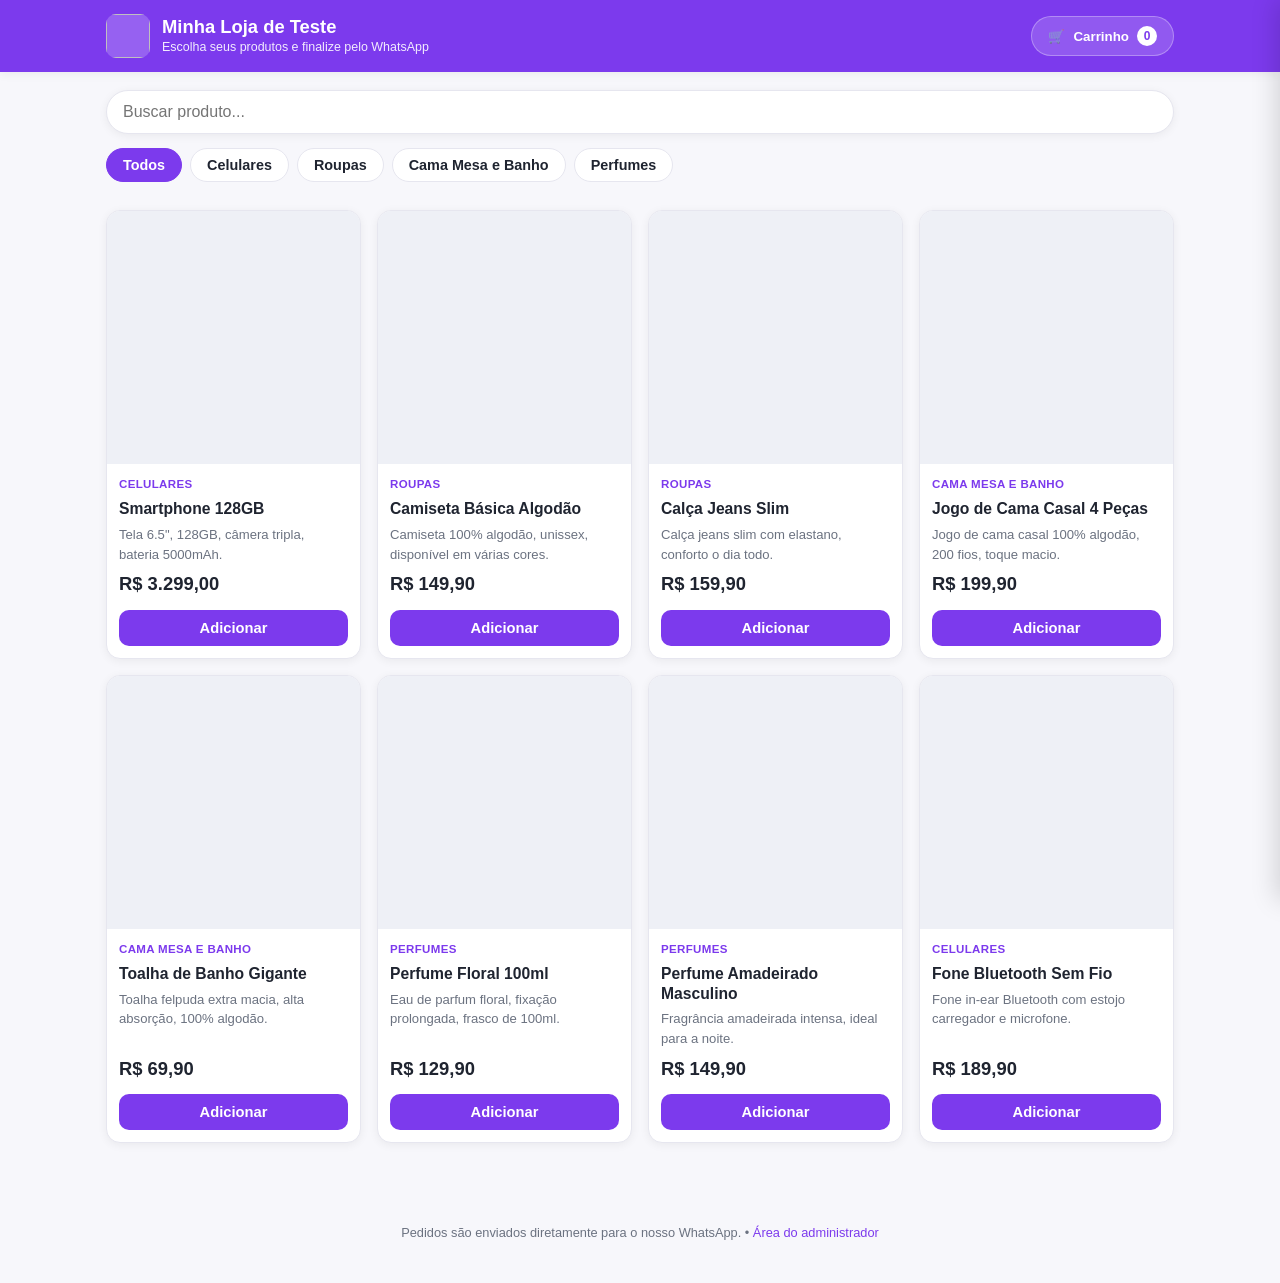
<file: index.html>
<!DOCTYPE html>
<html lang="pt-BR">
<head>
  <meta charset="UTF-8">
  <meta name="viewport" content="width=device-width, initial-scale=1.0">
  <title>Catálogo</title>
  <meta name="description" content="Catálogo de produtos — escolha e finalize seu pedido pelo WhatsApp.">
  <link rel="stylesheet" href="css/styles.css">
</head>
<body>
  <header class="site-header">
    <div class="header-inner">
      <div class="brand">
        <img id="storeLogo" alt="" hidden>
        <div class="brand-text">
          <h1 id="storeName">Minha Loja</h1>
          <p id="storeTagline">Escolha seus produtos e finalize pelo WhatsApp</p>
        </div>
      </div>
      <button class="cart-button" id="openCart" aria-label="Abrir carrinho">
        🛒 <span>Carrinho</span>
        <span class="cart-count" id="cartCount">0</span>
      </button>
    </div>
  </header>

  <div class="toolbar">
    <input type="search" class="search-box" id="search" placeholder="Buscar produto..." aria-label="Buscar produto">
    <div class="categories" id="categories"></div>
  </div>

  <main class="products" id="products"></main>

  <p class="footer-note">
    Pedidos são enviados diretamente para o nosso WhatsApp. •
    <a href="admin.html">Área do administrador</a>
  </p>

  <!-- Carrinho -->
  <div class="overlay" id="overlay"></div>
  <aside class="drawer" id="cartDrawer" aria-label="Carrinho de compras">
    <div class="drawer-header">
      <h2>Seu pedido</h2>
      <button class="icon-btn" id="closeCart" aria-label="Fechar">&times;</button>
    </div>
    <div class="cart-items" id="cartItems"></div>
    <div class="drawer-footer" id="cartFooter" hidden>
      <div class="total-row">
        <span>Total</span>
        <span id="cartTotal">R$ 0,00</span>
      </div>
      <div class="checkout-fields">
        <input type="text" id="custName" placeholder="Seu nome *" autocomplete="name">
        <input type="tel" id="custPhone" placeholder="Seu telefone (WhatsApp)" autocomplete="tel">
        <textarea id="custAddress" placeholder="Endereço de entrega / observações"></textarea>
      </div>
      <button class="whatsapp-btn" id="checkout">
        <span>📲</span> Enviar pedido no WhatsApp
      </button>
    </div>
  </aside>

  <div class="toast" id="toast"></div>

  <script src="js/config.js"></script>
  <script src="js/products.js"></script>
  <script src="js/store.js"></script>
</body>
</html>
</file>
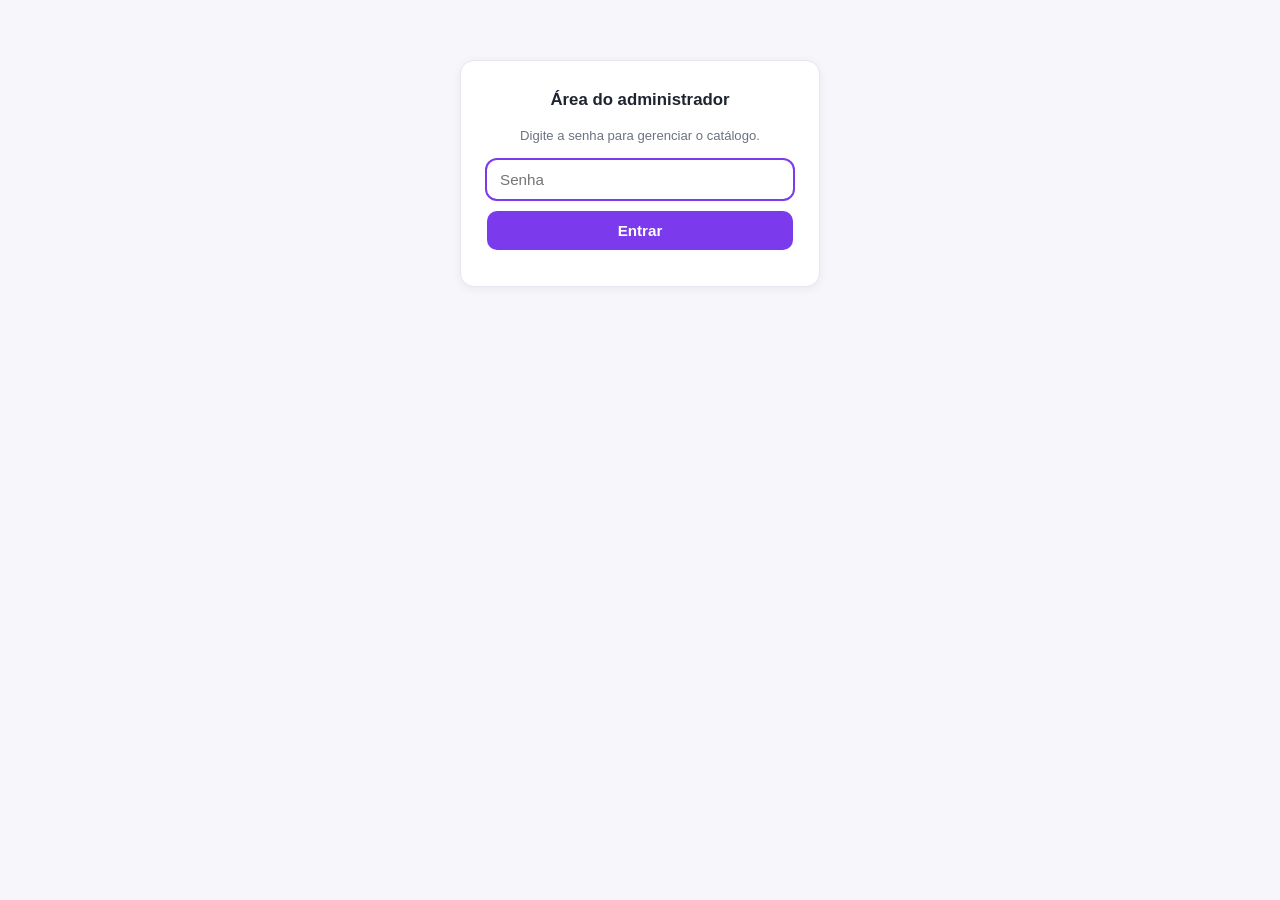
<file: admin.html>
<!DOCTYPE html>
<html lang="pt-BR">
<head>
  <meta charset="UTF-8">
  <meta name="viewport" content="width=device-width, initial-scale=1.0">
  <title>Administração — Catálogo</title>
  <link rel="stylesheet" href="css/styles.css">
  <style>
    .admin-wrap { max-width: 900px; margin: 0 auto; padding: 16px; }
    .admin-header {
      background: var(--primary); color: #fff; padding: 16px;
      display: flex; align-items: center; gap: 12px;
    }
    .admin-header h1 { font-size: 1.15rem; }
    .admin-header .spacer { margin-left: auto; }
    .admin-header a, .admin-header button {
      color: #fff; background: rgba(255,255,255,.16);
      border: 1px solid rgba(255,255,255,.3); border-radius: 999px;
      padding: 8px 14px; font-weight: 600; text-decoration: none; font-size: .88rem;
    }
    .panel {
      background: var(--surface); border: 1px solid var(--border);
      border-radius: var(--radius); box-shadow: var(--shadow);
      padding: 18px; margin-bottom: 18px;
    }
    .panel h2 { font-size: 1.05rem; margin-bottom: 14px; }
    .panel h2 .hint { font-weight: 400; font-size: .82rem; color: var(--muted); display: block; margin-top: 2px; }
    .field { margin-bottom: 12px; }
    .field label { display: block; font-size: .85rem; font-weight: 600; margin-bottom: 5px; }
    .field input, .field textarea, .field select {
      width: 100%; padding: 10px 12px; border: 1px solid var(--border);
      border-radius: 10px; font-size: .95rem; font-family: inherit; background: #fff;
    }
    .field input:focus, .field textarea:focus, .field select:focus { outline: 2px solid var(--primary); border-color: transparent; }
    .field textarea { resize: vertical; min-height: 64px; }
    .grid-2 { display: grid; grid-template-columns: 1fr 1fr; gap: 12px; }
    .row-inline { display: flex; align-items: center; gap: 8px; }
    .row-inline input[type=checkbox] { width: auto; }
    .btn {
      background: var(--primary); color: #fff; border: none;
      border-radius: 10px; padding: 11px 18px; font-weight: 700; font-size: .95rem;
    }
    .btn:hover { background: var(--primary-dark); }
    .btn.secondary { background: #eef0f6; color: var(--text); }
    .btn.secondary:hover { background: #e2e5ef; }
    .btn.danger { background: var(--danger); }
    .btn.ghost { background: transparent; color: var(--primary); border: 1px solid var(--primary); }
    .btn-row { display: flex; gap: 10px; flex-wrap: wrap; }
    .prod-list { display: flex; flex-direction: column; gap: 10px; }
    .prod-row {
      display: flex; align-items: center; gap: 12px;
      border: 1px solid var(--border); border-radius: 12px; padding: 10px;
    }
    .prod-row img { width: 52px; height: 52px; border-radius: 8px; object-fit: cover; background: #eef0f6; flex: 0 0 auto; }
    .prod-row .p-info { flex: 1; min-width: 0; }
    .prod-row .p-info strong { display: block; font-size: .95rem; white-space: nowrap; overflow: hidden; text-overflow: ellipsis; }
    .prod-row .p-info small { color: var(--muted); }
    .prod-row .p-actions { display: flex; gap: 6px; flex: 0 0 auto; }
    .prod-row .p-actions button { border: 1px solid var(--border); background: #fff; border-radius: 8px; padding: 6px 10px; font-size: .82rem; font-weight: 600; }
    .prod-row.is-out { opacity: .6; }
    .tag-out { color: var(--danger); font-weight: 700; font-size: .78rem; }
    .img-preview { width: 72px; height: 72px; border-radius: 10px; object-fit: cover; background: #eef0f6; margin-top: 8px; }
    .note { font-size: .82rem; color: var(--muted); }
    .note.warn { color: #b45309; }
    .modal-overlay {
      position: fixed; inset: 0; background: rgba(0,0,0,.45);
      display: none; align-items: center; justify-content: center; z-index: 100; padding: 16px;
    }
    .modal-overlay.open { display: flex; }
    .modal {
      background: var(--surface); border-radius: var(--radius);
      width: min(560px, 100%); max-height: 90vh; overflow-y: auto; padding: 20px;
    }
    .modal h3 { margin-bottom: 14px; }
    /* Gate */
    .gate { max-width: 360px; margin: 60px auto; text-align: center; }
    .gate .panel { padding: 26px; }
    .hidden { display: none !important; }
    @media (max-width: 560px) { .grid-2 { grid-template-columns: 1fr; } }
  </style>
</head>
<body>
  <!-- Tela de senha -->
  <div id="gate" class="gate">
    <div class="panel">
      <h2>Área do administrador</h2>
      <p class="note" style="margin-bottom:14px;">Digite a senha para gerenciar o catálogo.</p>
      <div class="field">
        <input type="password" id="gatePass" placeholder="Senha" autocomplete="current-password">
      </div>
      <button class="btn" id="gateBtn" style="width:100%;">Entrar</button>
      <p class="note" id="gateMsg" style="margin-top:10px;"></p>
    </div>
  </div>

  <!-- App -->
  <div id="app" class="hidden">
    <header class="admin-header">
      <h1>🛠️ Administração do Catálogo</h1>
      <span class="spacer"></span>
      <a href="index.html" target="_blank">Ver loja ↗</a>
      <button id="logoutBtn">Sair</button>
    </header>

    <div class="admin-wrap">

      <!-- Configurações da loja -->
      <section class="panel">
        <h2>Configurações da loja
          <span class="hint">Nome, WhatsApp e aparência. Lembre de Publicar depois de alterar.</span>
        </h2>
        <div class="grid-2">
          <div class="field">
            <label for="cfgName">Nome da loja</label>
            <input type="text" id="cfgName" placeholder="Minha Loja">
          </div>
          <div class="field">
            <label for="cfgWhats">WhatsApp (com DDI 55)</label>
            <input type="text" id="cfgWhats" placeholder="5511999998888" inputmode="numeric">
          </div>
        </div>
        <div class="field">
          <label for="cfgTagline">Frase do topo</label>
          <input type="text" id="cfgTagline" placeholder="Escolha seus produtos e finalize pelo WhatsApp">
        </div>
        <div class="field">
          <label for="cfgGreeting">Saudação do pedido (início da mensagem no WhatsApp)</label>
          <input type="text" id="cfgGreeting" placeholder="Olá! Gostaria de fazer o seguinte pedido:">
        </div>
        <div class="grid-2">
          <div class="field">
            <label for="cfgColor">Cor principal</label>
            <input type="color" id="cfgColor" value="#7c3aed" style="height:44px;padding:4px;">
          </div>
          <div class="field">
            <label for="cfgLogo">Logo (URL — opcional)</label>
            <input type="text" id="cfgLogo" placeholder="https://...">
          </div>
        </div>
        <p class="note">O número do WhatsApp deve ter só dígitos: 55 (Brasil) + DDD + número. Ex.: <strong>5511987654321</strong>.</p>
      </section>

      <!-- Produtos -->
      <section class="panel">
        <h2>Produtos
          <span class="hint">Adicione, edite ou remova. As alterações só vão para a loja após Publicar.</span>
        </h2>
        <div class="btn-row" style="margin-bottom:14px;">
          <button class="btn" id="addProdBtn">+ Novo produto</button>
        </div>
        <div class="prod-list" id="prodList"></div>
      </section>

      <!-- Publicar -->
      <section class="panel">
        <h2>Publicar alterações
          <span class="hint">Baixe os arquivos atualizados e substitua-os no site para publicar.</span>
        </h2>
        <div class="btn-row">
          <button class="btn" id="publishBtn">⬇️ Publicar / Exportar</button>
          <button class="btn secondary" id="importBtn">Importar arquivos</button>
        </div>
        <p class="note" style="margin-top:12px;">
          Ao clicar em <strong>Publicar</strong>, dois arquivos serão baixados:
          <strong>products.js</strong> e <strong>config.js</strong>. Substitua-os na pasta
          <strong>js/</strong> do seu site (commit/push no GitHub) para atualizar o catálogo.
          Veja o passo a passo no <a href="README.md" target="_blank">README</a>.
        </p>
        <input type="file" id="importFile" accept=".js" multiple class="hidden">
      </section>

      <!-- Publicar direto no GitHub -->
      <section class="panel">
        <h2>Publicar direto no GitHub (opcional)
          <span class="hint">Envie as alterações direto para o repositório, sem baixar arquivos.</span>
        </h2>
        <div class="grid-2">
          <div class="field">
            <label for="ghRepo">Repositório (usuário/repo)</label>
            <input type="text" id="ghRepo" placeholder="leandro693/catalogo-produtos" autocomplete="off">
          </div>
          <div class="field">
            <label for="ghBranch">Branch (ramo que o site usa)</label>
            <input type="text" id="ghBranch" placeholder="main" autocomplete="off">
          </div>
        </div>
        <div class="field">
          <label for="ghToken">Token do GitHub (com permissão Contents: Read and write)</label>
          <input type="password" id="ghToken" placeholder="github_pat_..." autocomplete="off">
        </div>
        <div class="row-inline" style="margin-bottom:12px;">
          <input type="checkbox" id="ghRemember" checked>
          <label for="ghRemember" style="margin:0;">Lembrar o token neste navegador</label>
        </div>
        <div class="btn-row">
          <button class="btn" id="publishGhBtn">🚀 Publicar direto no GitHub</button>
        </div>
        <p class="note" id="ghStatus" style="margin-top:12px;" aria-live="polite"></p>
        <p class="note warn" style="margin-top:8px;">
          ⚠️ O token dá acesso de escrita ao repositório. Ele fica salvo <strong>só neste navegador</strong>
          — nunca é enviado para o site nem gravado no catálogo. Use um <strong>token fine-grained</strong>
          limitado a este repositório. Passo a passo de como criar no
          <a href="GUIA.md" target="_blank">GUIA</a>.
        </p>
      </section>

    </div>
  </div>

  <!-- Modal produto -->
  <div class="modal-overlay" id="prodModal">
    <div class="modal">
      <h3 id="modalTitle">Novo produto</h3>
      <input type="hidden" id="fId">
      <div class="field">
        <label for="fName">Nome *</label>
        <input type="text" id="fName" placeholder="Ex.: Camiseta Básica">
      </div>
      <div class="grid-2">
        <div class="field">
          <label for="fCategory">Categoria</label>
          <input type="text" id="fCategory" list="catList" placeholder="Ex.: Roupas">
          <datalist id="catList"></datalist>
        </div>
        <div class="field">
          <label for="fPrice">Preço (R$) *</label>
          <input type="number" id="fPrice" step="0.01" min="0" placeholder="0,00" inputmode="decimal">
        </div>
      </div>
      <div class="field">
        <label for="fDesc">Descrição</label>
        <textarea id="fDesc" placeholder="Descrição curta do produto"></textarea>
      </div>
      <div class="field">
        <label for="fImage">Imagem (cole uma URL ou envie um arquivo)</label>
        <input type="text" id="fImage" placeholder="https://...">
        <div class="row-inline" style="margin-top:8px;">
          <input type="file" id="fImageFile" accept="image/*">
        </div>
        <img id="fImagePreview" class="img-preview hidden" alt="">
        <p class="note warn hidden" id="imgWarn">Imagem grande — considere usar uma URL para o catálogo não ficar pesado.</p>
      </div>
      <div class="row-inline" style="margin-bottom:12px;">
        <input type="checkbox" id="fAvailable" checked>
        <label for="fAvailable" style="margin:0;">Disponível para venda</label>
      </div>
      <div class="row-inline" style="margin-bottom:18px;">
        <input type="checkbox" id="fFeatured">
        <label for="fFeatured" style="margin:0;">Produto em destaque</label>
      </div>
      <div class="btn-row">
        <button class="btn" id="saveProdBtn">Salvar produto</button>
        <button class="btn secondary" id="cancelProdBtn">Cancelar</button>
      </div>
    </div>
  </div>

  <div class="toast" id="toast"></div>

  <script src="js/config.js"></script>
  <script src="js/products.js"></script>
  <script src="js/admin.js"></script>
</body>
</html>
</file>
<file: css/styles.css>
/* ===== Base / Reset ===== */
:root {
  --primary: #7c3aed;
  --primary-dark: #5b21b6;
  --bg: #f7f7fb;
  --surface: #ffffff;
  --text: #1f2430;
  --muted: #6b7280;
  --border: #e6e6ef;
  --success: #16a34a;
  --danger: #dc2626;
  --shadow: 0 2px 10px rgba(0, 0, 0, 0.06);
  --radius: 14px;
}

* { box-sizing: border-box; margin: 0; padding: 0; }

body {
  font-family: -apple-system, BlinkMacSystemFont, "Segoe UI", Roboto, Helvetica, Arial, sans-serif;
  background: var(--bg);
  color: var(--text);
  line-height: 1.5;
  -webkit-font-smoothing: antialiased;
}

img { max-width: 100%; display: block; }
button { font-family: inherit; cursor: pointer; }
a { color: inherit; }

/* ===== Header ===== */
.site-header {
  position: sticky;
  top: 0;
  z-index: 40;
  background: var(--primary);
  color: #fff;
  box-shadow: var(--shadow);
}
.site-header .header-inner {
  max-width: 1100px;
  margin: 0 auto;
  padding: 14px 16px;
  display: flex;
  align-items: center;
  gap: 12px;
}
.brand { display: flex; align-items: center; gap: 12px; min-width: 0; }
.brand img { width: 44px; height: 44px; border-radius: 10px; object-fit: cover; background: rgba(255,255,255,.2); }
.brand-text { min-width: 0; }
.brand-text h1 { font-size: 1.15rem; line-height: 1.2; white-space: nowrap; overflow: hidden; text-overflow: ellipsis; }
.brand-text p { font-size: .78rem; opacity: .9; white-space: nowrap; overflow: hidden; text-overflow: ellipsis; }

.cart-button {
  margin-left: auto;
  position: relative;
  background: rgba(255,255,255,.16);
  border: 1px solid rgba(255,255,255,.3);
  color: #fff;
  border-radius: 999px;
  padding: 9px 16px;
  font-weight: 600;
  display: flex;
  align-items: center;
  gap: 8px;
  white-space: nowrap;
}
.cart-button:hover { background: rgba(255,255,255,.26); }
.cart-count {
  background: #fff;
  color: var(--primary);
  border-radius: 999px;
  font-size: .75rem;
  font-weight: 700;
  min-width: 20px;
  height: 20px;
  padding: 0 6px;
  display: inline-flex;
  align-items: center;
  justify-content: center;
}

/* ===== Toolbar (search + categories) ===== */
.toolbar {
  max-width: 1100px;
  margin: 18px auto 0;
  padding: 0 16px;
}
.search-box {
  width: 100%;
  padding: 12px 16px;
  border: 1px solid var(--border);
  border-radius: 999px;
  background: var(--surface);
  font-size: 1rem;
  box-shadow: var(--shadow);
}
.search-box:focus { outline: 2px solid var(--primary); border-color: transparent; }

.categories {
  display: flex;
  gap: 8px;
  overflow-x: auto;
  padding: 14px 0 4px;
  -webkit-overflow-scrolling: touch;
}
.chip {
  flex: 0 0 auto;
  border: 1px solid var(--border);
  background: var(--surface);
  color: var(--text);
  border-radius: 999px;
  padding: 8px 16px;
  font-size: .9rem;
  font-weight: 600;
  white-space: nowrap;
}
.chip.active { background: var(--primary); color: #fff; border-color: var(--primary); }

/* ===== Product grid ===== */
.products {
  max-width: 1100px;
  margin: 8px auto 40px;
  padding: 16px;
  display: grid;
  grid-template-columns: repeat(auto-fill, minmax(220px, 1fr));
  gap: 16px;
}
.card {
  background: var(--surface);
  border: 1px solid var(--border);
  border-radius: var(--radius);
  overflow: hidden;
  display: flex;
  flex-direction: column;
  box-shadow: var(--shadow);
  transition: transform .12s ease;
}
.card:hover { transform: translateY(-2px); }
.card .thumb {
  aspect-ratio: 1 / 1;
  background: #eef0f6 url('data:image/svg+xml;utf8,<svg xmlns="http://www.w3.org/2000/svg" width="48" height="48" fill="%23c7cbd8"><path d="M6 6h36v36H6z" fill="none"/></svg>') center/40% no-repeat;
  overflow: hidden;
}
.card .thumb img { width: 100%; height: 100%; object-fit: cover; }
.card.unavailable .thumb { filter: grayscale(1); opacity: .6; }
.card-body { padding: 12px; display: flex; flex-direction: column; gap: 6px; flex: 1; }
.card-cat { font-size: .72rem; color: var(--primary); font-weight: 700; text-transform: uppercase; letter-spacing: .03em; }
.card h3 { font-size: .98rem; line-height: 1.25; }
.card .desc { font-size: .82rem; color: var(--muted); flex: 1; }
.card .price { font-size: 1.15rem; font-weight: 800; color: var(--text); }
.card .badge-out { font-size: .78rem; color: var(--danger); font-weight: 700; }
.add-btn {
  margin-top: 6px;
  background: var(--primary);
  color: #fff;
  border: none;
  border-radius: 10px;
  padding: 10px;
  font-weight: 700;
  font-size: .92rem;
}
.add-btn:hover { background: var(--primary-dark); }
.add-btn:disabled { background: #cbd0dc; cursor: not-allowed; }

.empty-state {
  grid-column: 1 / -1;
  text-align: center;
  color: var(--muted);
  padding: 60px 20px;
}

/* ===== Cart drawer ===== */
.overlay {
  position: fixed; inset: 0;
  background: rgba(0,0,0,.4);
  opacity: 0; visibility: hidden;
  transition: opacity .2s ease;
  z-index: 50;
}
.overlay.open { opacity: 1; visibility: visible; }

.drawer {
  position: fixed; top: 0; right: 0; bottom: 0;
  width: min(420px, 92vw);
  background: var(--surface);
  z-index: 60;
  transform: translateX(100%);
  transition: transform .25s ease;
  display: flex;
  flex-direction: column;
  box-shadow: -4px 0 24px rgba(0,0,0,.15);
}
.drawer.open { transform: translateX(0); }
.drawer-header {
  padding: 16px;
  border-bottom: 1px solid var(--border);
  display: flex;
  align-items: center;
  justify-content: space-between;
}
.drawer-header h2 { font-size: 1.1rem; }
.icon-btn {
  background: none; border: none; font-size: 1.5rem; line-height: 1;
  color: var(--muted); padding: 4px 8px; border-radius: 8px;
}
.icon-btn:hover { background: var(--bg); }

.cart-items { flex: 1; overflow-y: auto; padding: 8px 16px; }
.cart-item {
  display: flex; gap: 12px; padding: 12px 0;
  border-bottom: 1px solid var(--border);
}
.cart-item img { width: 60px; height: 60px; border-radius: 10px; object-fit: cover; background: #eef0f6; flex: 0 0 auto; }
.cart-item .info { flex: 1; min-width: 0; }
.cart-item .info h4 { font-size: .92rem; line-height: 1.2; }
.cart-item .info .unit { font-size: .8rem; color: var(--muted); }
.qty {
  display: inline-flex; align-items: center; gap: 8px; margin-top: 6px;
}
.qty button {
  width: 28px; height: 28px; border-radius: 8px;
  border: 1px solid var(--border); background: var(--surface);
  font-size: 1.1rem; line-height: 1; font-weight: 700; color: var(--text);
}
.qty span { min-width: 22px; text-align: center; font-weight: 700; }
.cart-item .line-total { font-weight: 700; white-space: nowrap; }
.remove-link { background: none; border: none; color: var(--danger); font-size: .78rem; margin-top: 4px; padding: 0; }

.cart-empty { text-align: center; color: var(--muted); padding: 50px 20px; }

.drawer-footer { border-top: 1px solid var(--border); padding: 16px; }
.total-row { display: flex; justify-content: space-between; font-size: 1.15rem; font-weight: 800; margin-bottom: 12px; }

.checkout-fields { display: flex; flex-direction: column; gap: 10px; margin-bottom: 12px; }
.checkout-fields input, .checkout-fields textarea {
  width: 100%; padding: 11px 12px; border: 1px solid var(--border);
  border-radius: 10px; font-size: .95rem; font-family: inherit;
}
.checkout-fields input:focus, .checkout-fields textarea:focus { outline: 2px solid var(--primary); border-color: transparent; }
.checkout-fields textarea { resize: vertical; min-height: 60px; }

.whatsapp-btn {
  width: 100%;
  background: #25D366;
  color: #fff;
  border: none;
  border-radius: 12px;
  padding: 14px;
  font-size: 1.02rem;
  font-weight: 800;
  display: flex; align-items: center; justify-content: center; gap: 10px;
}
.whatsapp-btn:hover { background: #1eb958; }
.whatsapp-btn:disabled { background: #a8dcbb; cursor: not-allowed; }

/* ===== Toast ===== */
.toast {
  position: fixed; left: 50%; bottom: 24px;
  transform: translateX(-50%) translateY(20px);
  background: var(--text); color: #fff;
  padding: 12px 20px; border-radius: 999px;
  font-weight: 600; font-size: .92rem;
  opacity: 0; visibility: hidden; transition: all .22s ease;
  z-index: 80;
}
.toast.show { opacity: 1; visibility: visible; transform: translateX(-50%) translateY(0); }

.footer-note {
  text-align: center; color: var(--muted); font-size: .8rem;
  padding: 24px 16px 40px;
}
.footer-note a { color: var(--primary); text-decoration: none; }

/* ===== Responsive ===== */
@media (max-width: 520px) {
  .products { grid-template-columns: repeat(2, 1fr); gap: 12px; padding: 12px; }
  .card h3 { font-size: .9rem; }
  .card .desc { display: none; }
  .card .price { font-size: 1.05rem; }
  .brand-text p { display: none; }
}
</file>
